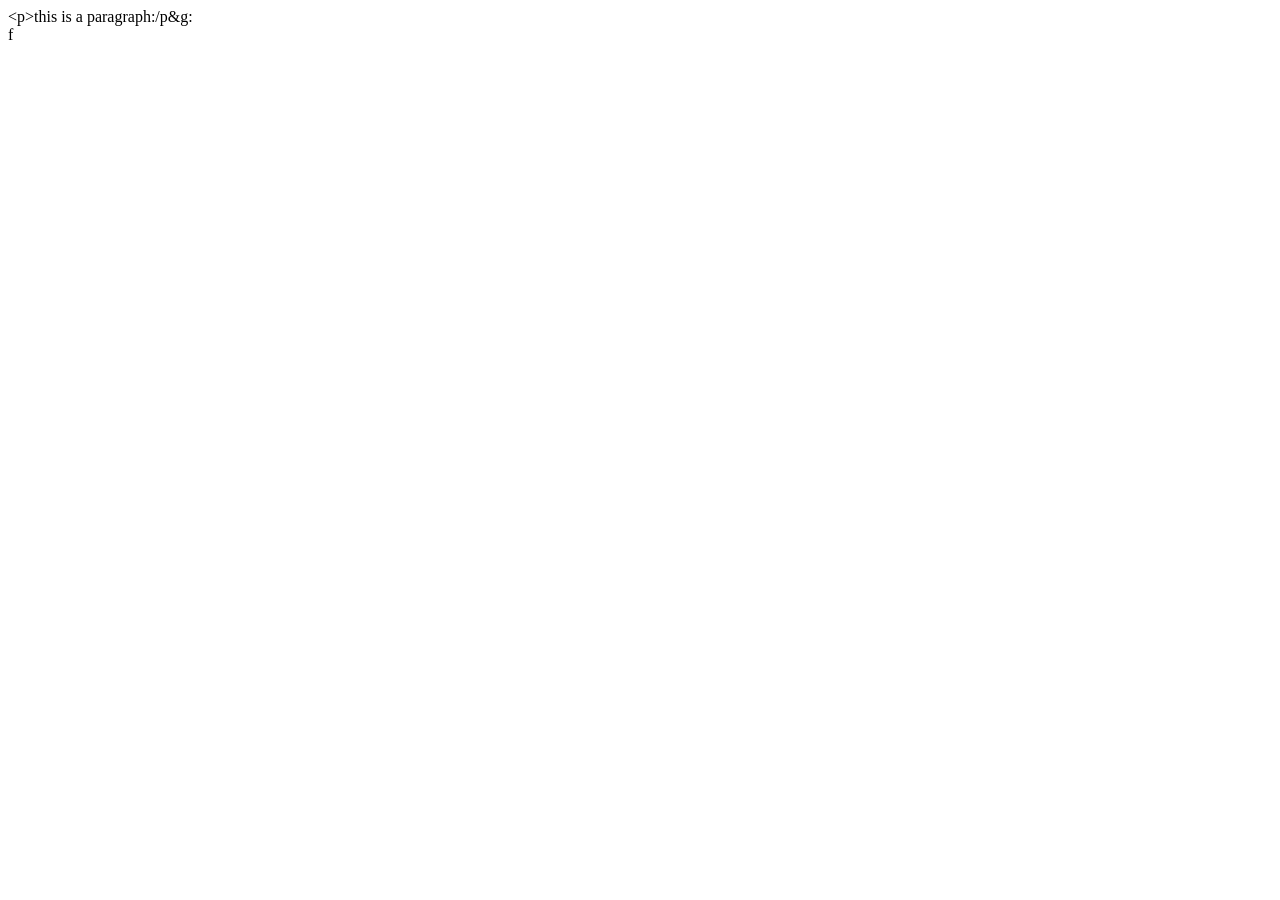
<file: LearnEd_E-learning_Website-master/1.html>
<!DOCTYPE html>
<html lang="en">

<head>
    <meta charset="UTF-8">
    <meta name="viewport" content="width=device-width, initial-scale=1.0">
    <title>Document</title>
</head>

<body>
    &lt;p&gt;this is a paragraph:/p&g:
    <div>

       
   f
</body>

</html>
</file>
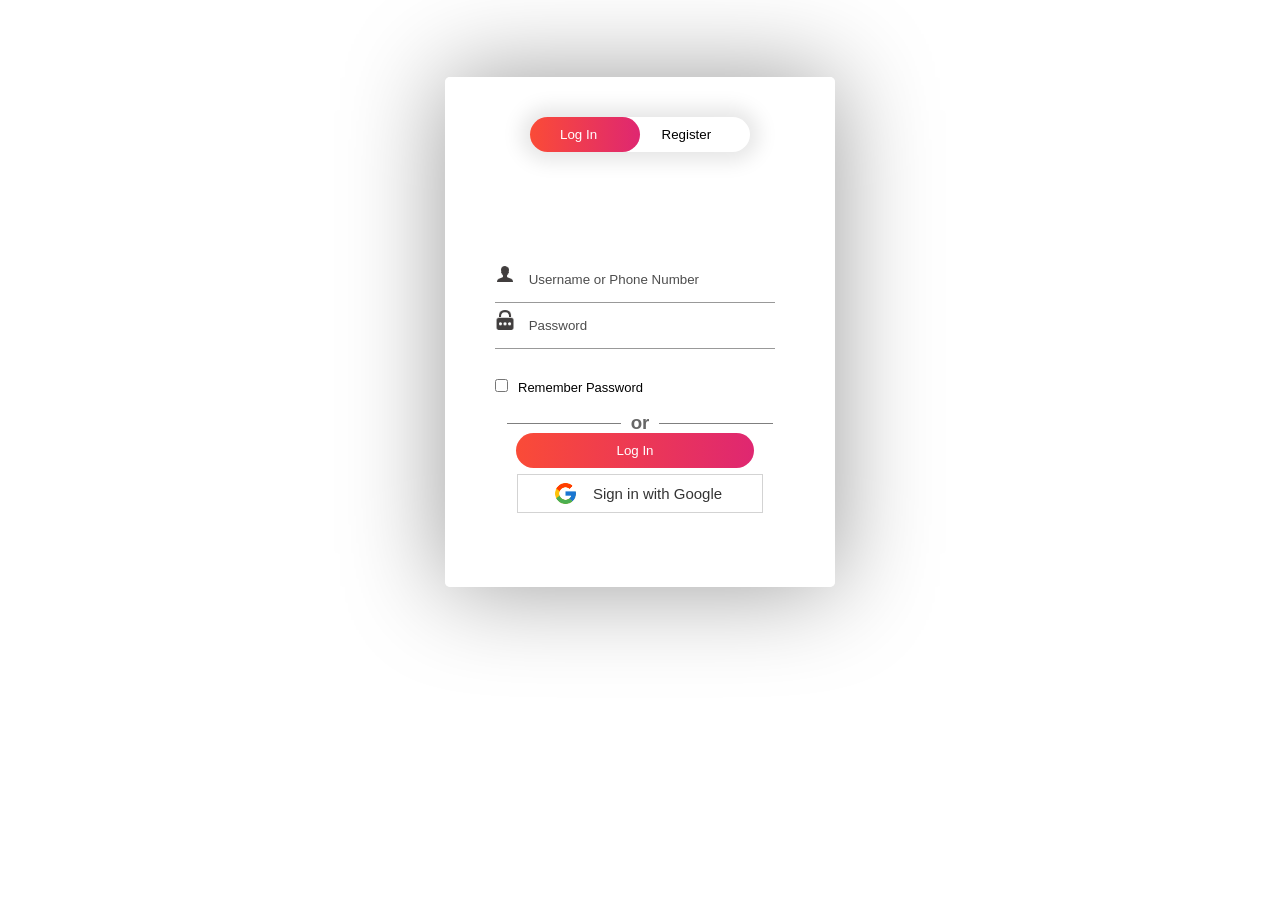
<file: LearnEd_E-learning_Website-master/login.html>
<!DOCTYPE html>
<html>

<head>
    <link rel="shortcut icon" type="image/png" href="images/icon/favicon.png">
    <title>Login SignUp</title>
    <link rel="stylesheet" type="text/css" href="loginStyle.css">
    <script src="https://ajax.googleapis.com/ajax/libs/jquery/3.4.1/jquery.min.js"></script>

    <!-- It will redirect to the Home Page after submitting the form -->
    <script>
        $(document).ready(function () {
            $("form").submit(function (event) {
                event.preventDefault(); // Prevent the default form submission behavior
                alert("Great Job!");
            });
        });
    </script>
    <style>
        body {
          background-image: url('https://wallpapers-clan.com/wp-content/uploads/2023/11/cute-pokemon-pikachu-rain-desktop-wallpaper-preview.jpg');
        }
        </style>
</head>

<body>
 
    <div class="form-box">
        <div class="button-box">
            <div id="btn"></div>
            <button type="button" class="toggle-btn" id="log" onclick="login()" style="color: #fff;">Log In</button>
            <button type="button" class="toggle-btn" id="reg" onclick="register()">Register</button>
        </div>
        <div class="social-icons">
            <!-- Add social icons here if needed -->
        </div>

        <!-- Login Form -->
        <form id="login" class="input-group">
            <div class="inp">
                <img src="images/icon/user.png" alt="User Icon">
                <input type="text" id="email" class="input-field" placeholder="Username or Phone Number"
                    style="width: 88%; border:none;" required="required">
            </div>
            <div class="inp">
                <img src="images/icon/password.png" alt="Password Icon">
                <input type="password" id="password" class="input-field" placeholder="Password"
                    style="width: 88%; border: none;" required="required">
            </div>
            <input type="checkbox" class="check-box">Remember Password
            <button type="submit" class="submit-btn">Log In</button>
        </form>

        <div class="other" id="other">
            <div class="instead">
                <h3>or</h3>
            </div>
            <button class="connect" onclick="google()">
                <img src="images/icon/google.png" alt="Google Icon">
                <span>Sign in with Google</span>
            </button>
        </div>

        <!-- Registration Form -->
        <form id="register" class="input-group">
            <input type="text" class="input-field" placeholder="Full Name" required="required">
            <input type="email" class="input-field" placeholder="Email Address" required="required">
            <input type="password" class="input-field" placeholder="Create Password" name="psame" required="required">
            <input type="password" class="input-field" placeholder="Confirm Password" name="psame"
                required="required">
            <input type="checkbox" class="check-box" id="chkAgree" onclick="goFurther()">I agree to the Terms &
            Conditions
            <button type="submit" id="btnSubmit" class="submit-btn reg-btn">Register</button>
        </form>
    </div>
    <script type="text/javascript" src="script.js"></script>
</body>

</html>
</file>
<file: LearnEd_E-learning_Website-master/loginStyle.css>
* {
	margin: 0;
	padding: 0;
	font-family: sans-serif;

}

body {
	background-image: linear-gradient(rgba(0, 0, 0, 0), rgba(0, 0, 0, 0.5)), url("images/extra/backwallpaper.jpg");
	background-size: cover;
	background-attachment: fixed;
	display: flex;
	justify-content: center;
}

.logo {
	display: flex;
	justify-content: center;
}

.logo img {
	width: 100px;
}

.form-box {
	width: 380px;
	height: 500px;
	position: relative;
	margin: 6% auto;
	background: #fff8;
	padding: 5px;
	border-radius: 5px;
	overflow: hidden;
	box-shadow: 0px 0px 100px rgba(0, 0, 0, 0.4);
	
}

.button-box {
	width: 220px;
	margin: 35px auto;
	position: relative;
	box-shadow: 0 0 20px 9px rgba(0, 0, 0, .1);
	border-radius: 30px;
}

.toggle-btn {
	padding: 10px 30px;
	cursor: pointer;
	background: transparent;
	position: relative;
	border: 0;
	outline: none;
}

#btn {
	top: 0;
	left: 0;
	position: absolute;
	width: 110px;
	height: 100%;
	background: linear-gradient(to right, #FA4B37, #DF2771);
	border-radius: 30px;
	transition: 0.5s;
}

.social-icons {
	margin: 30px auto;
	text-align: center;
}

.social-icons img {
	width: 30px;
	margin: 0 7px;
	cursor: pointer;
	opacity: 0.85;
}

.input-group {
	top: 180px;
	position: absolute;
	width: 280px;
	transition: .5s;
	font-size: 13px;
	color: #010101;
}

.inp {
	border-bottom: 1px solid rgba(0, 0, 0, 0.4);
	justify-content: center;
}

.inp img {
	width: 20px;
	padding-right: 10px;
}

.input-field {
	width: 100%;
	padding: 10px 0;
	margin: 5px 0;
	border-left: 0;
	border-right: 0;
	border-top: 0;
	border-bottom: 1px solid rgba(0, 0, 0, 0.4);
	outline: none;
	background: transparent;
	color: rgba(0, 0, 0);
}

::placeholder {
	/* Chrome, Firefox, Opera, Safari 10.1+ */
	color: rgba(0, 0, 0, 0.7);
	/*opacity: 1;  Firefox */
}

#register .input-field {
	color: rgba(0, 0, 0, 0.8);
}

.submit-btn {
	width: 85%;
	padding: 10px 30px;
	cursor: pointer;
	display: block;
	margin: auto;
	background: linear-gradient(to right, #FA4B37, #DF2771);
	color: #fff;
	border: 0;
	outline: none;
	border-radius: 30px;
	margin-top: 11px;
}

.reg-btn {
	background: lightgray;
}

.check-box {
	cursor: pointer;
	margin: 30px 10px 30px 0;
}

.instead {
	margin-top: 10px;
}

.instead h3 {
	overflow: hidden;
	text-align: center;
	color: rgba(0, 0, 0, 0.6);
}

.instead h3:before,
.instead h3:after {
	background-color: rgba(0, 0, 0, 0.5);
	content: "";
	display: inline-block;
	height: 1px;
	position: relative;
	vertical-align: middle;
	width: 50%;
}

.instead h3:before {
	right: 0.5em;
	margin-left: -50%;
}

.instead h3:after {
	left: 0.5em;
	margin-right: -50%;
}

span {
	color: rgba(0, 0, 0, 0.8);
	font-size: 12px;
}

#login {
	left: 50px;
}

#register {
	left: 450px;
}

.other {
	display: grid;
	justify-content: center;
	margin-top: 250px;
}

.connect {
	display: flex;
	margin: 10px;
	padding: 0px 30px;
	align-items: center;
	text-align: center;
	justify-content: center;
	border: 1px solid lightgray;
	cursor: pointer;
	outline: none;
	/*border-radius: 10px;*/
	background: #fff3;
	margin-top: 40px;
}

.connect:hover {
	background: #fff8;
}

.connect img {
	padding: 5px;
	width: 25px;
}

.connect span {
	padding: 10px;
	font-size: 15px;
}
</file>
